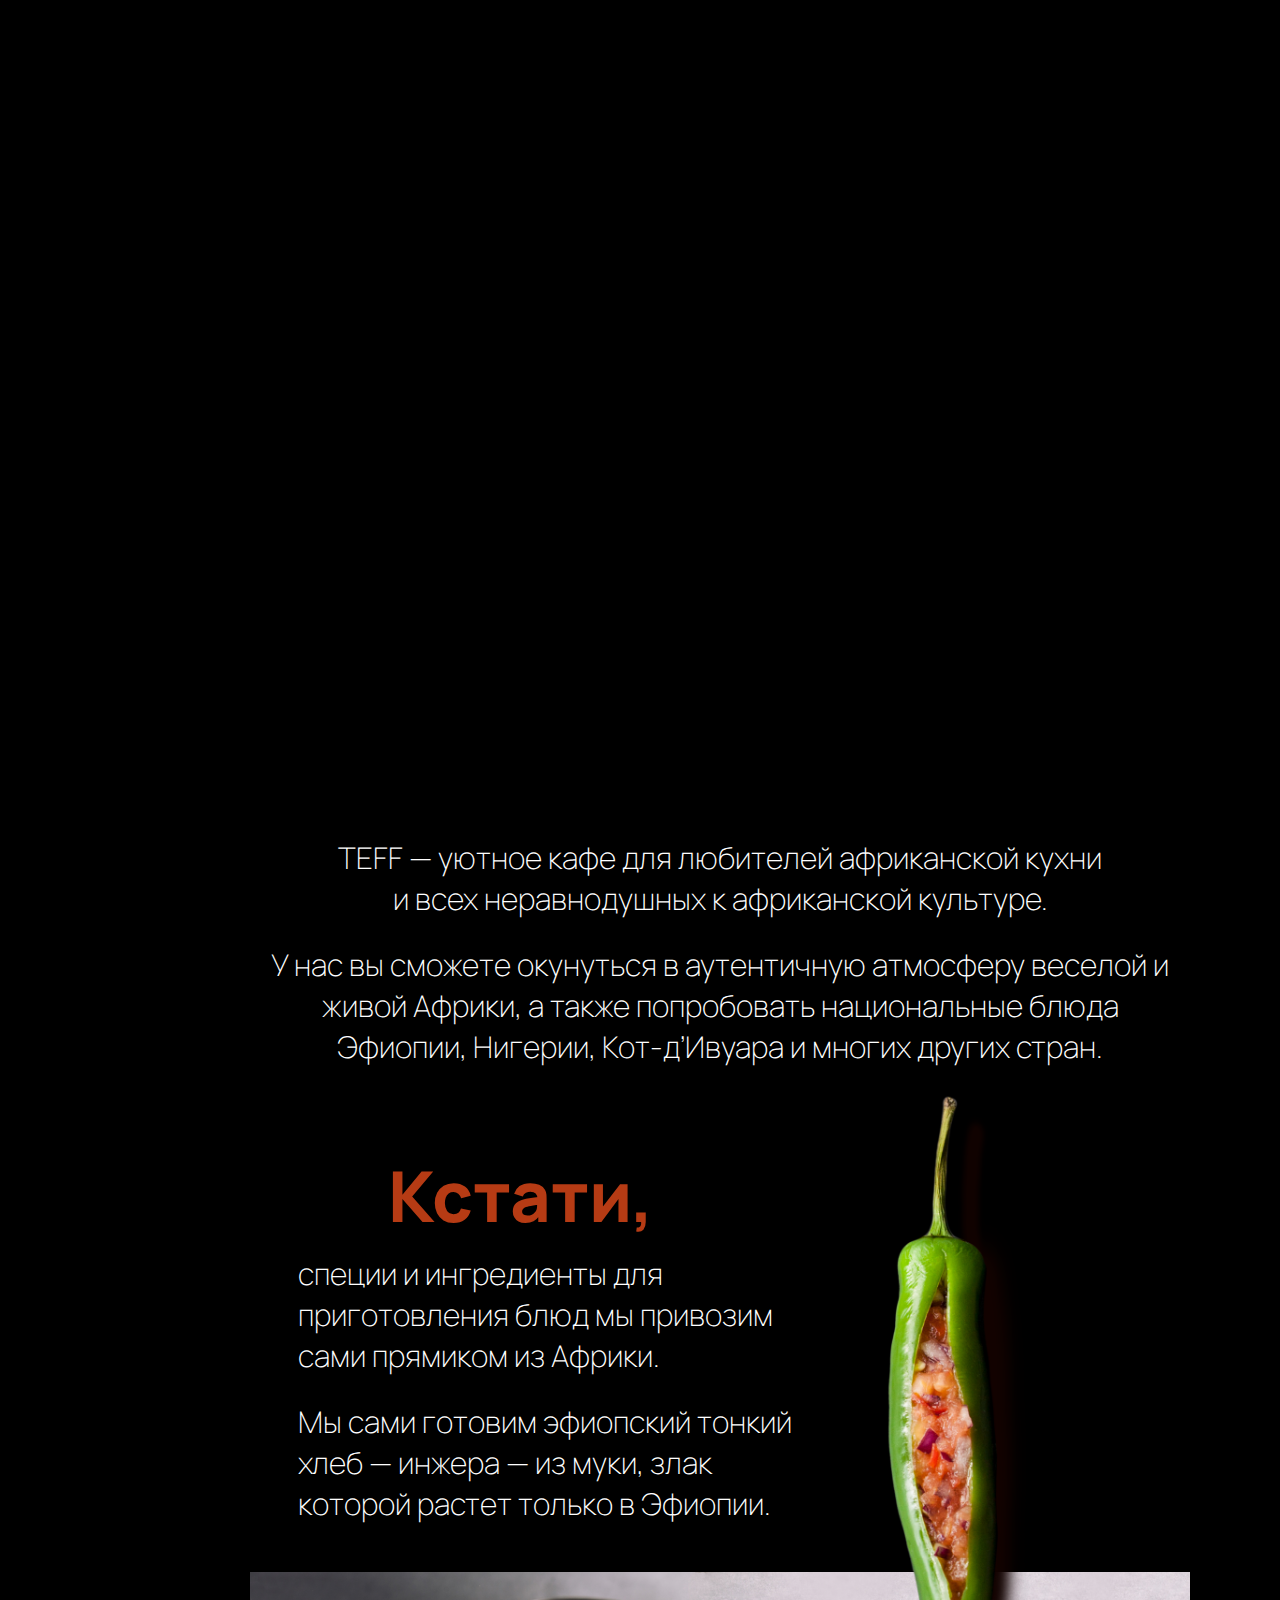
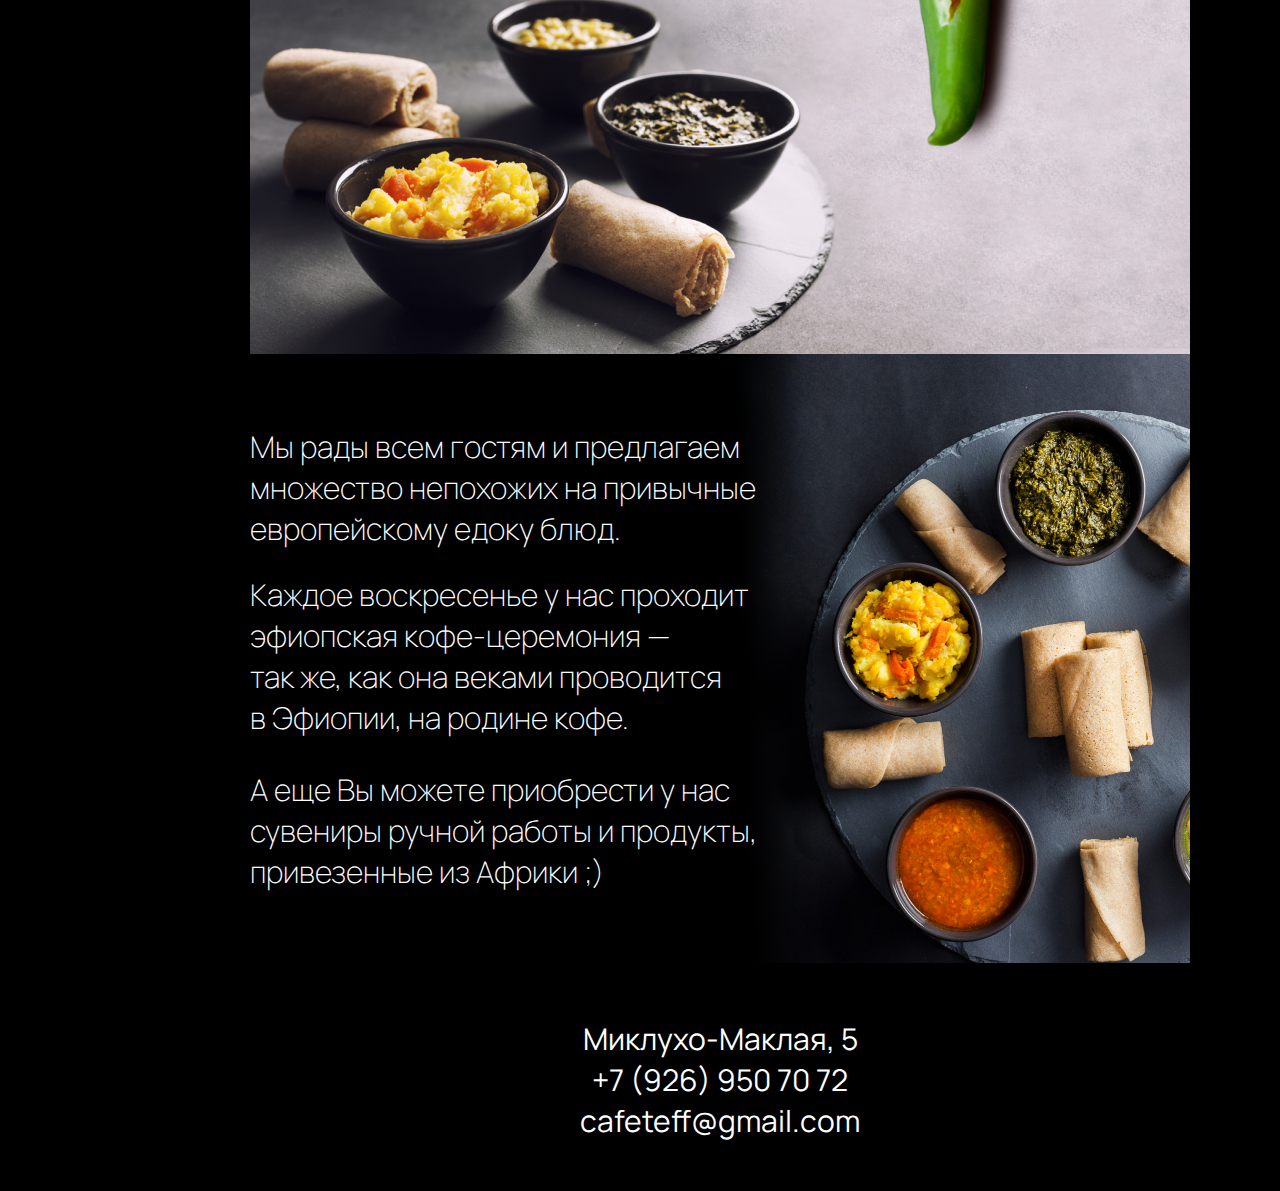
<file: index.html>
<!DOCTYPE html>
<html lang="en">

<head>
    <meta charset="UTF-8">
    <meta http-equiv="X-UA-Compatible" content="IE=edge">
    <meta name="viewport" content="width=1440, initial-scale=1.0">
    <link rel="stylesheet" href="index.css">
    <link type="Image/x-icon" href="img/favicon.ico" rel="icon">
    <link rel="preconnect" href="https://fonts.googleapis.com">
    <link rel="preconnect" href="https://fonts.gstatic.com" crossorigin>
    <link
        href="https://fonts.googleapis.com/css2?family=Archivo:wght@100;200;300;400;500;600;700;800;900&family=Manrope:wght@200;300;400;500;600;700;800&display=swap"
        rel="stylesheet">
    <title>Teff Cafe</title>
</head>

<body>
    <div class="intro">
        <a href="menu.html" class="intro__left">menu</a>
        <a href="index.html"> <img src="img/logo2.png" class="logo" alt="logo"></a>
        <a href="about.html" class="intro__right">about</a>
    </div>


    <div class="content">
        <div class="content__text">
            <p>TEFF — уютное кафе для любителей африканской кухни<br />и всех неравнодушных к африканской культуре.</p>
            <p>У нас вы сможете окунуться в аутентичную атмосферу веселой и<br /> живой Африки, а также попробовать
                национальные блюда<br /> Эфиопии, Нигерии, Кот-д’Ивуара и многих других стран.</p>
        </div>
        <div class="content__spices">
            <div class="content__spices__text">
                <p class="redWord">Кстати,</p>
                <p class="normalTxt">специи и ингредиенты для<br />приготовления блюд мы привозим<br />сами прямиком из
                    Африки.</p>
                <p class="normalTxt">Мы сами готовим эфиопcкий тонкий<br />хлеб — инжера — из муки, злак<br />которой
                    растет только в Эфиопии.</p>
            </div>
            <img src="img/pepp.png" class="pepper" alt="pepper">
        </div>
        <div class="outro">
            <img src="img/edda0.png" class="cover" alt="cover">
        </div>
        <div class="container">
            <div class="outroText">
                <img src="img/edda.png" class="plate" alt="plate">
                <p>Мы рады всем гостям и предлагаем<br />множество непохожих на
                    привычные<br />европейскому едоку блюд.</p>
                <h1>Каждое воскресенье у нас проходит<br />эфиопская кофе-церемония —<br />так же,
                    как она веками проводится<br />в Эфиопии, на родине кофе.</h1>
                <h2>А еще Вы можете приобрести у нас<br />сувениры ручной работы и
                    продукты,<br />привезенные из Африки ;)</h2>
            </div>

        </div>
    </div>


    <div class="footer">
        <p>Миклухо-Маклая, 5</p>
        <p>+7 (926) 950 70 72</p>
        <p>cafeteff@gmail.com</p>
    </div>
</body>

</html>
</file>
<file: index.css>
* {
    margin: 0;
    padding: 0;
    box-sizing: border-box;
    font-family: 'Manrope', sans-serif;
    background-color: black;
}

::-webkit-scrollbar {
    display: none;
}

body {
    min-width: 1440px;
}

.intro {
    width: 100%;
    display: flex;
    justify-content: center;
    align-items: center;
}

.intro a {
    font-weight: 800;
    font-size: 40px;
    text-decoration: none;
    color: white;
    letter-spacing: 8px;
}

.logo {
    width: 631px;
    height: 665px;
    opacity: 0;
    animation: ani 2.5s forwards;
    margin-top: 60px;
}

@keyframes ani {
    0% {
        opacity: 0;
    }

    100% {
        opacity: 1;
    }

}

.intro__left {
    position: fixed;
    background-color: transparent;
    left: 30px;
    opacity: 0;
    animation: ani 2.5s forwards;
    animation-delay: 1.5s;
}

.intro__right {
    position: fixed;
    background-color: transparent;
    right: 30px;
    opacity: 0;
    animation: ani 2.5s forwards;
    animation-delay: 1.5s;

}

/* main  */
.content {
    max-width: 940px;
    margin: 0 auto;
}

.content__text {
    display: flex;
    flex-direction: column;
    justify-content: center;
    font-weight: 100;
    font-size: 30px;
    line-height: 41px;
    text-align: center;
    color: white;
    margin-top: 100px;
    margin-bottom: 50px;

}

.content__text p {
    margin-bottom: 25px;
}

.content__spices {
    display: flex;
    justify-content: center;

}

.pepper {
    height: 690px;
    width: 350px;
    margin-top: -60px;
    z-index: 2;
    background-color: transparent;
}

.normalTxt {
    font-weight: 100;
    font-size: 30px;
    line-height: 41px;
    text-align: left;
    color: white;
    margin-bottom: 25px;
}

.redWord {
    margin-left: 90px;
    margin-bottom: 5px;
    color: #B63B14;
    font-size: 70px;
    font-weight: 800;
    line-height: 106px;
}

.outro {
    display: flex;
    justify-content: center;
    margin-top: -200px;
}

.cover {
    width: 1006px;
    height: 382px;
}

.plate {
    width: 100%;
    height: 609px;
}

.container {
    display: flex;
}


.outroText {
    position: relative;
    width: 100%;
}

.outroText p {
    font-weight: 100;
    font-size: 30px;
    line-height: 41px;
    text-align: left;
    color: white;
    margin-right: -100px;
    margin-bottom: 25px;
    position: absolute;
    top: 72px;
    background-color: transparent;
}

.outroText h1 {
    font-weight: 100;
    font-size: 30px;
    line-height: 41px;
    text-align: left;
    color: white;
    margin-right: -100px;
    margin-bottom: 25px;
    position: absolute;
    top: 220px;
    background-color: transparent;
}

.outroText h2 {
    font-weight: 100;
    font-size: 30px;
    line-height: 41px;
    text-align: left;
    color: white;
    margin-right: -100px;
    margin-bottom: 25px;
    position: absolute;
    top: 415px;
    background-color: transparent;
}

.footer {
    color: white;
    display: flex;
    flex-direction: column;
    align-items: center;
    font-size: 30px;
    line-height: 41px;
    font-weight: 400;
    margin-bottom: 50px;
    margin-top: 50px;
}
</file>
